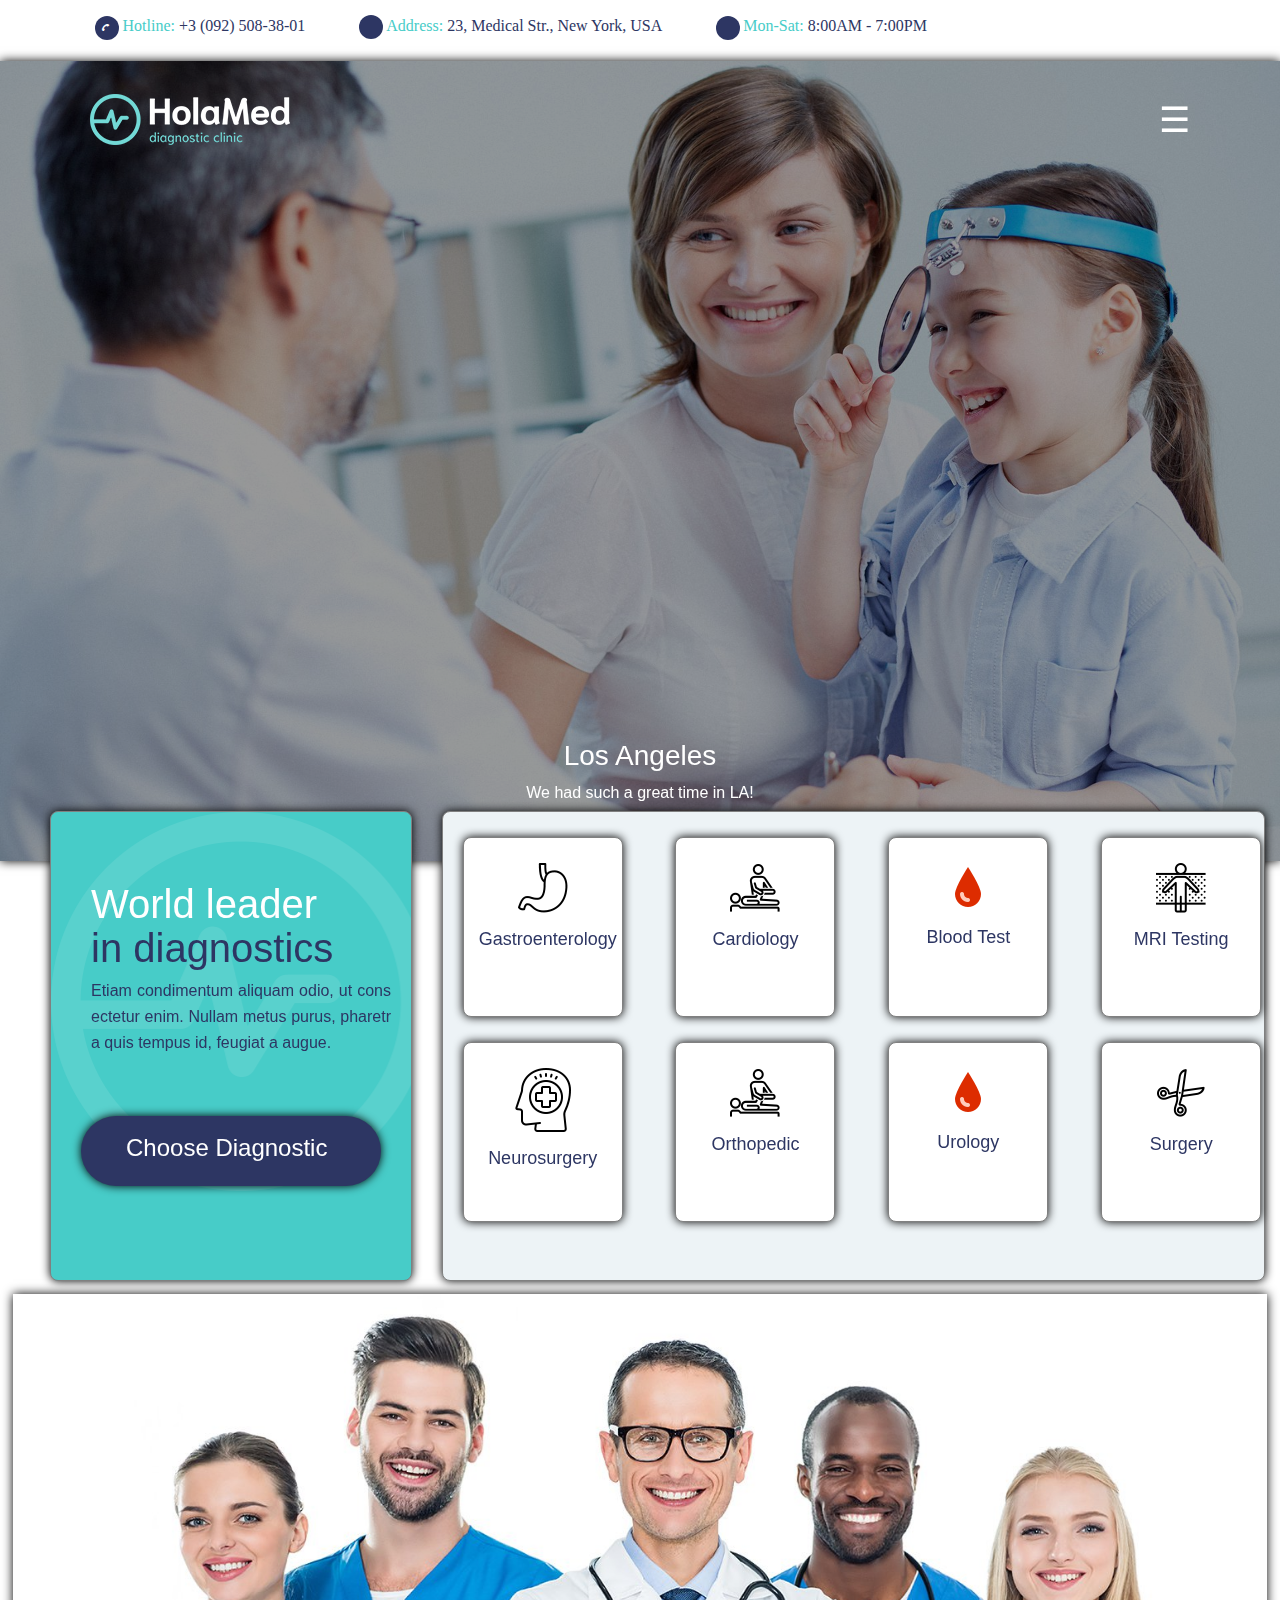
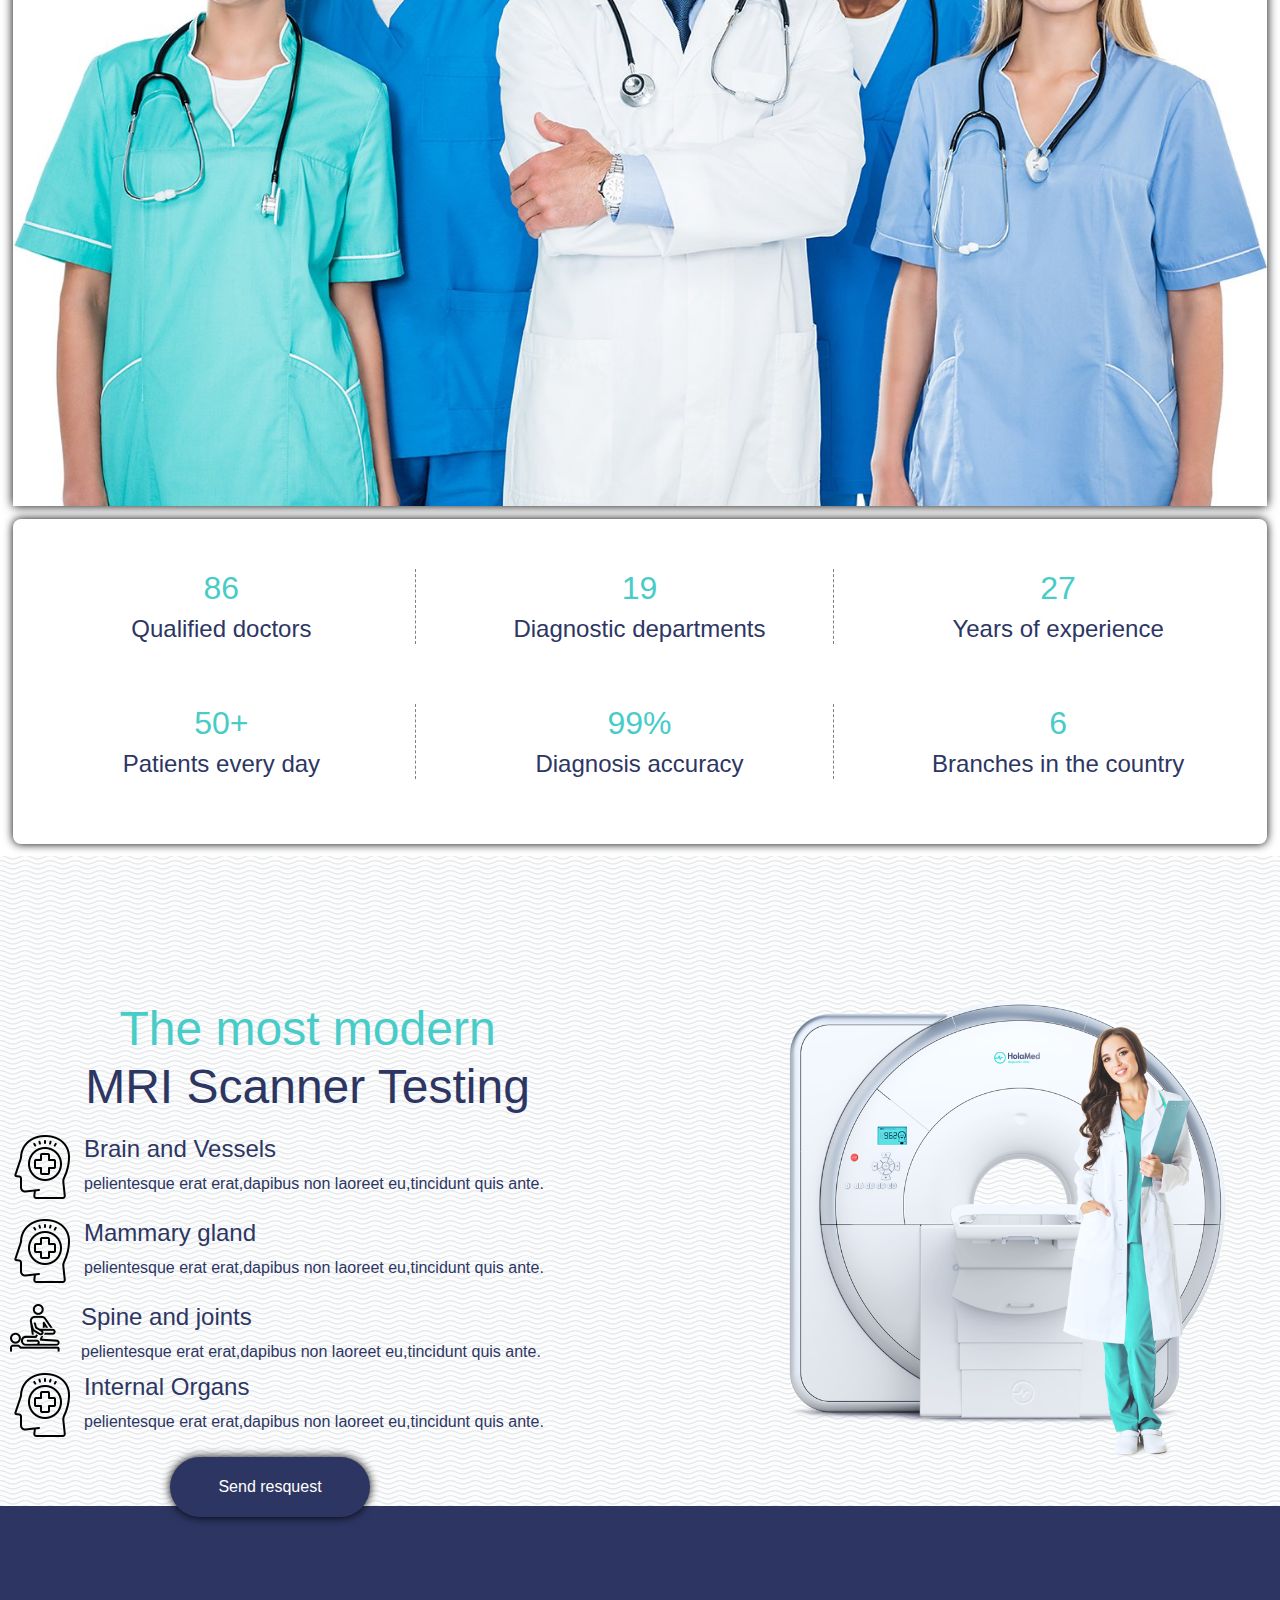
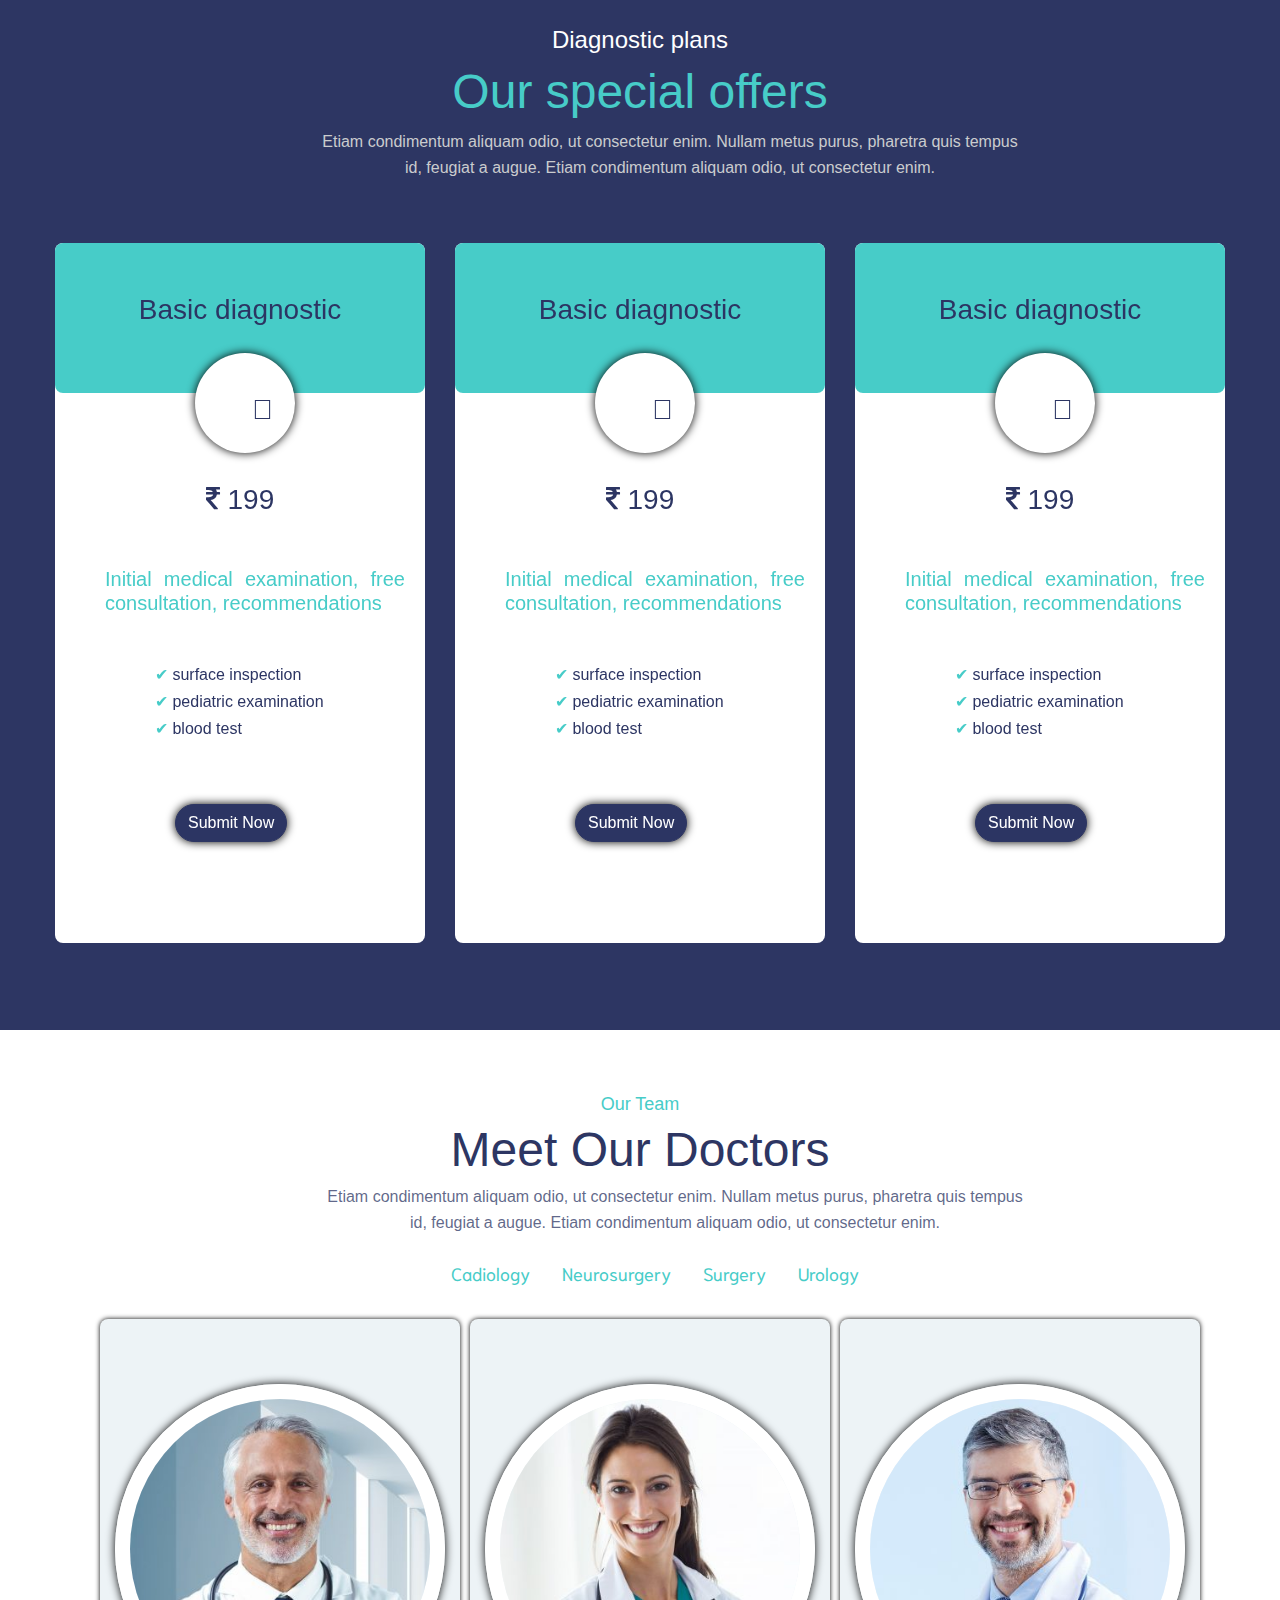
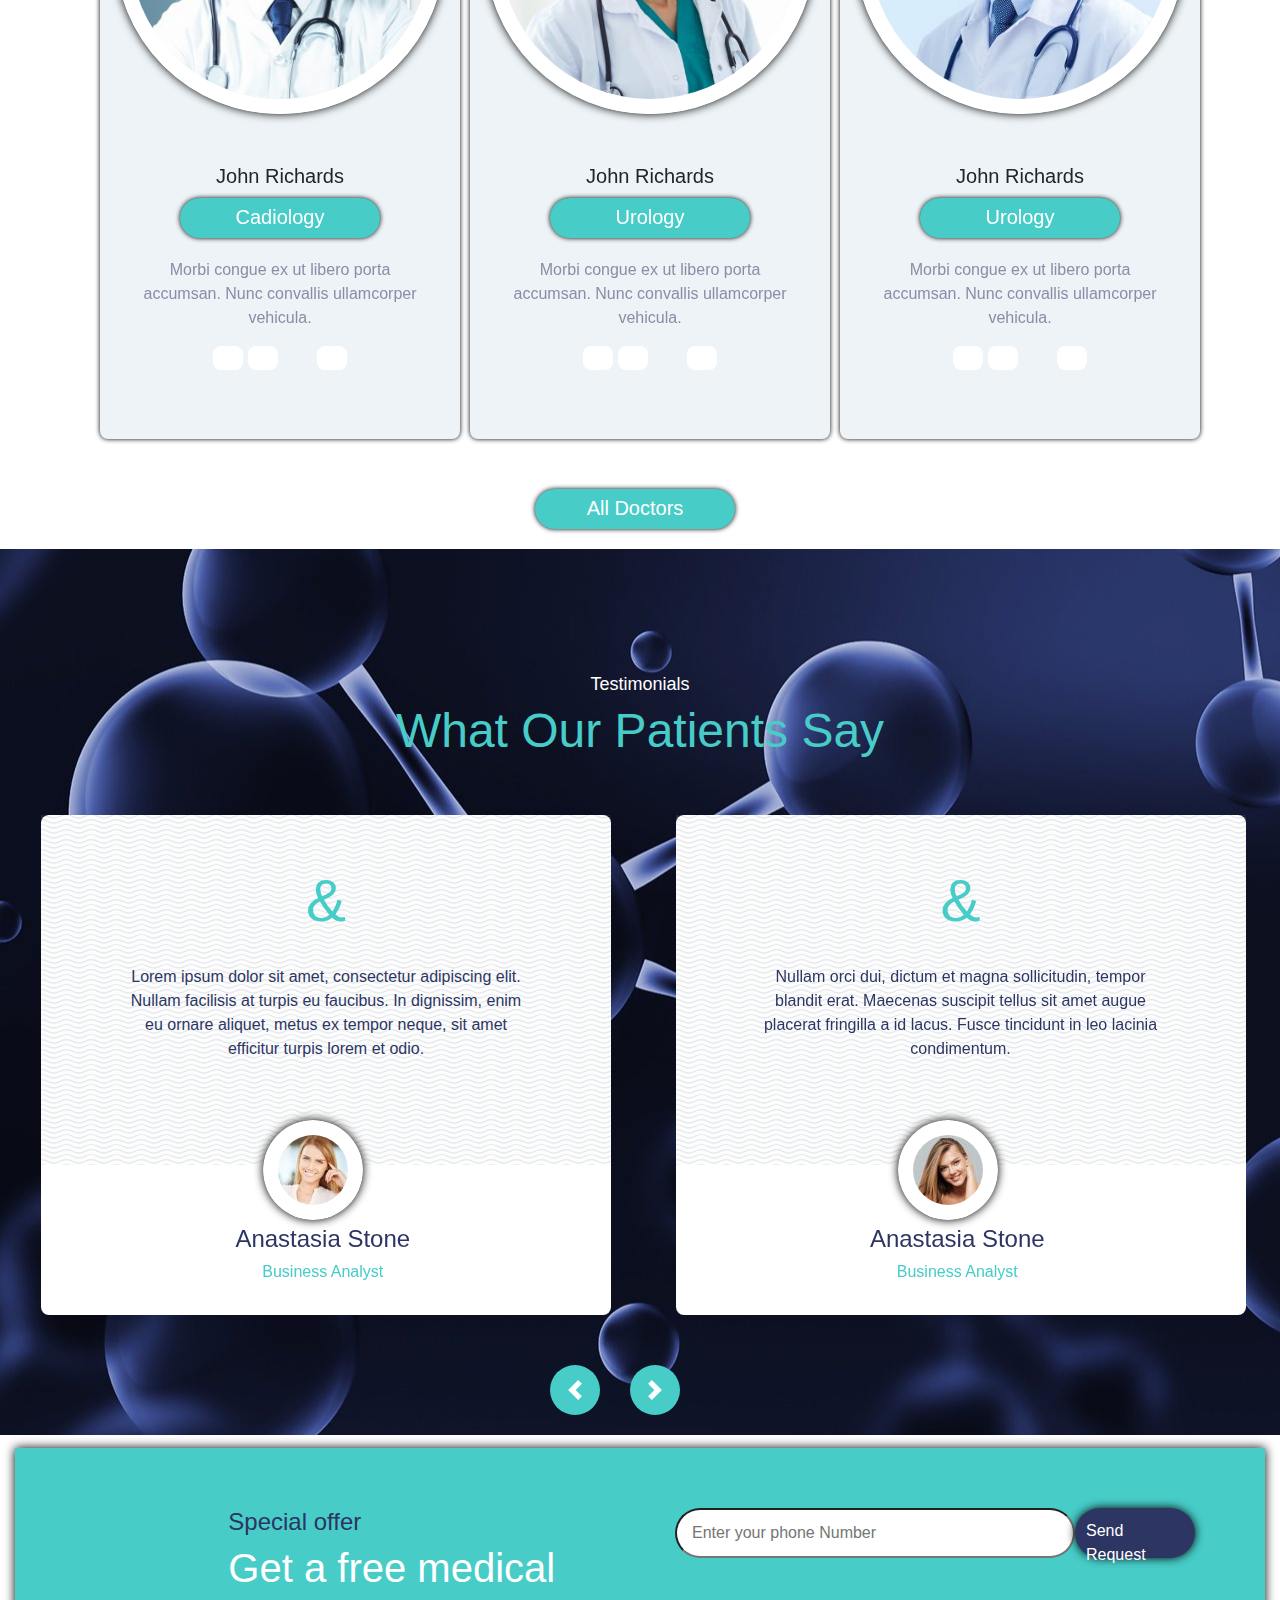
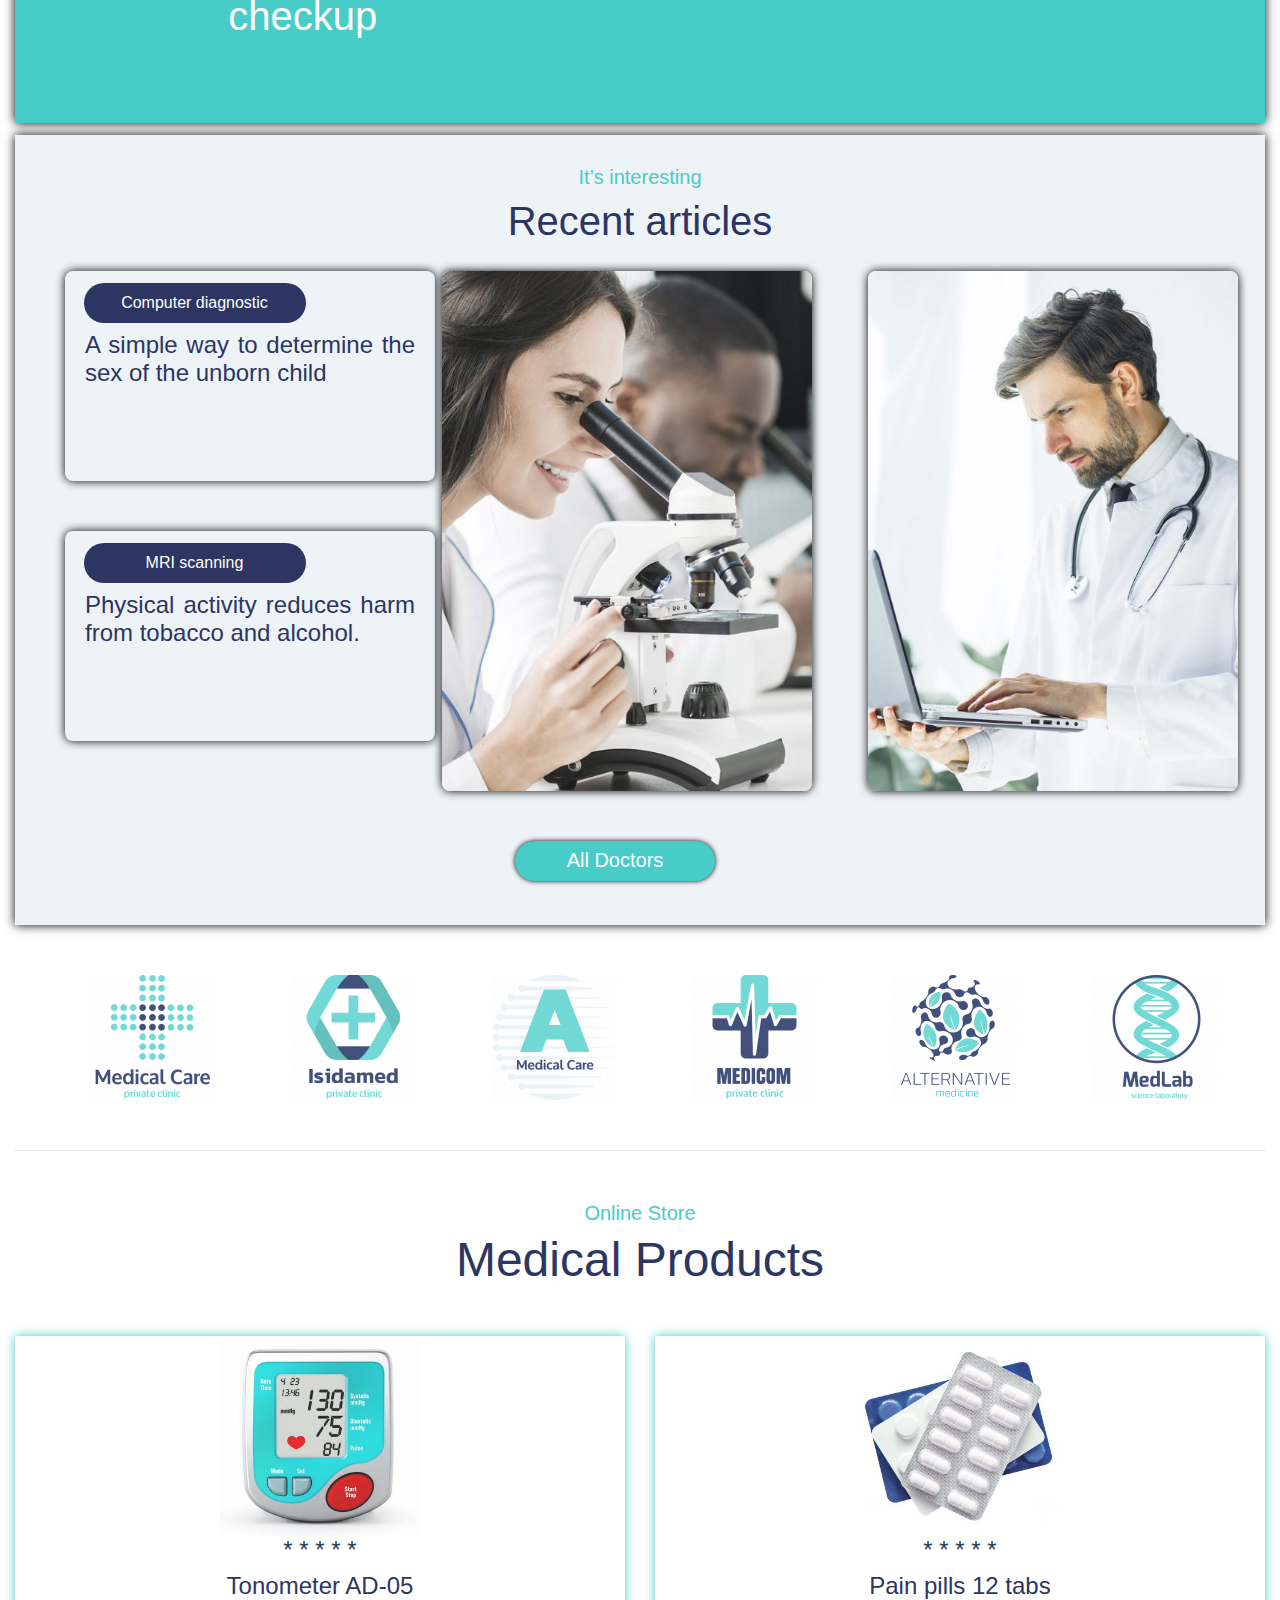
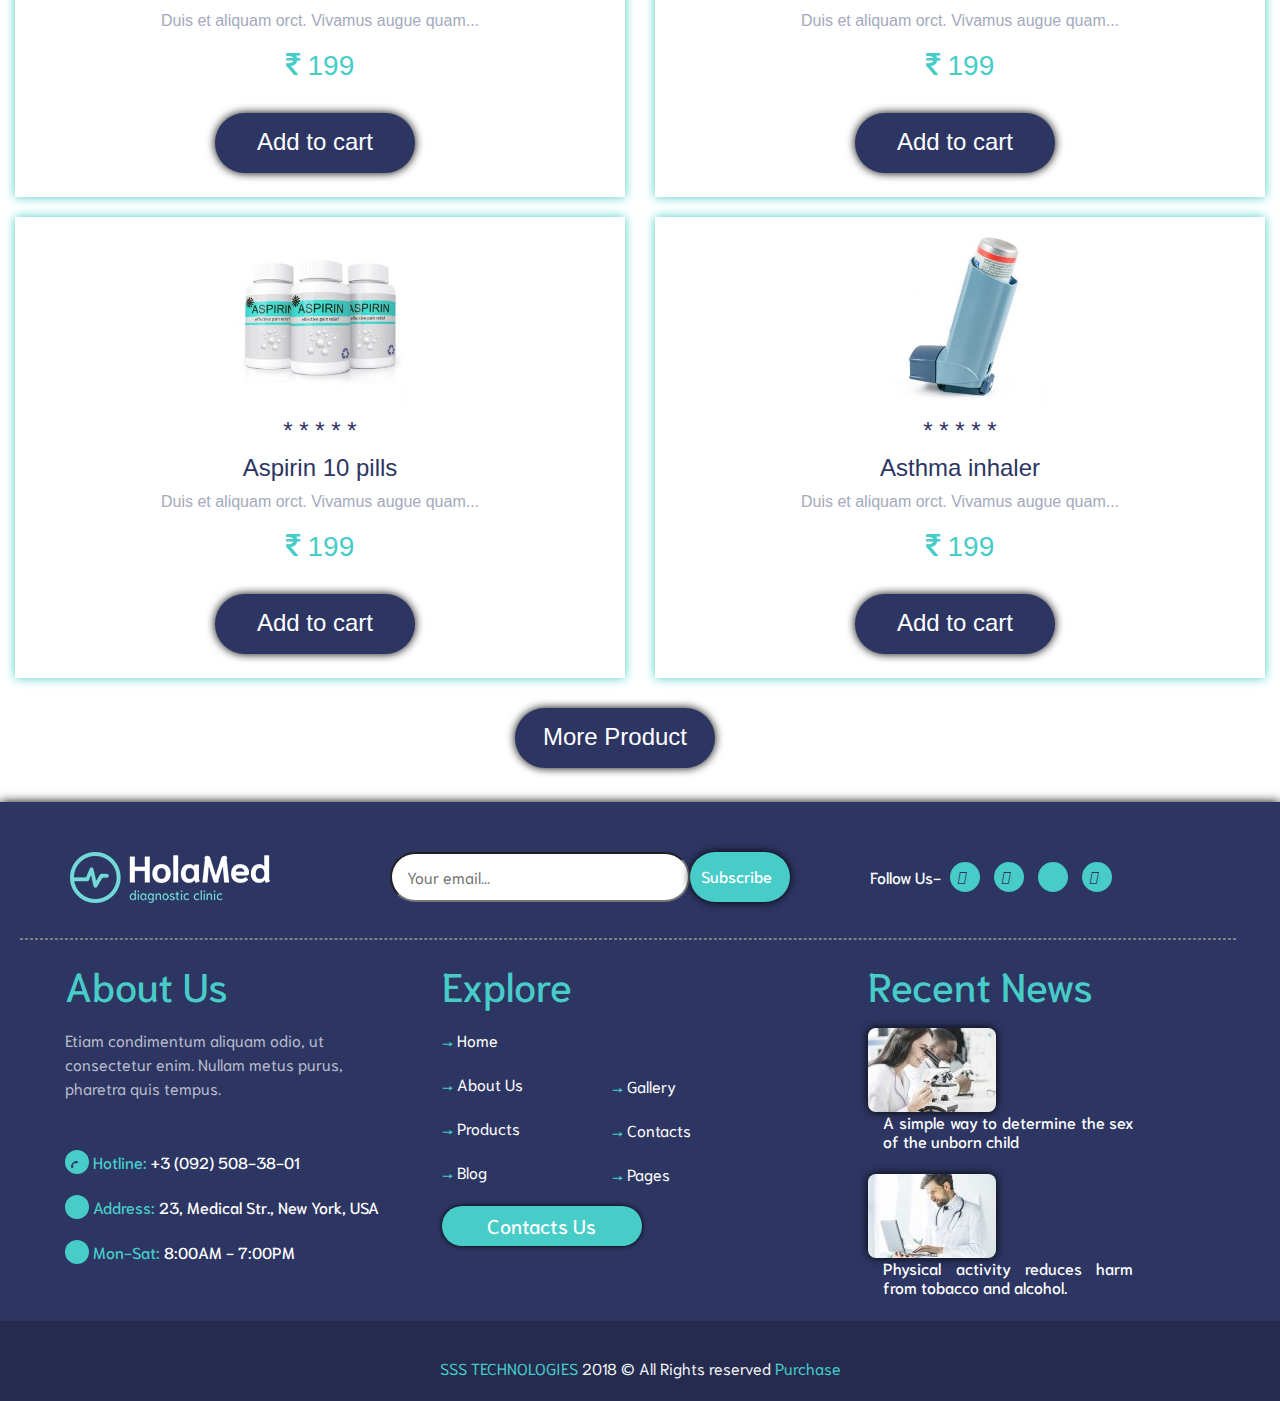
<file: index.html>
<!DOCTYPE html>
<html>
<head>
  <title>Holamed</title>
  <meta charset="utf-8">
  <meta name="viewport" content="width=device-width, initial-scale=1">
  <link rel="stylesheet" href="https://maxcdn.bootstrapcdn.com/bootstrap/4.1.3/css/bootstrap.min.css">
  <link rel="stylesheet" href="https://cdnjs.cloudflare.com/ajax/libs/font-awesome/4.7.0/css/font-awesome.min.css">
  <link href="https://fonts.googleapis.com/css?family=Niramit" rel="stylesheet">
  <link rel="stylesheet" href="https://use.fontawesome.com/releases/v5.5.0/css/all.css" integrity="sha384-B4dIYHKNBt8Bc12p+WXckhzcICo0wtJAoU8YZTY5qE0Id1GSseTk6S+L3BlXeVIU" crossorigin="anonymous">
  <link rel="stylesheet" type="text/css" href="style.css">
   <link rel="stylesheet" type="text/css" href="hover-min.css">
  <script src="https://ajax.googleapis.com/ajax/libs/jquery/3.3.1/jquery.min.js"></script>
  <script src="https://cdnjs.cloudflare.com/ajax/libs/popper.js/1.14.3/umd/popper.min.js"></script>
  <script src="https://maxcdn.bootstrapcdn.com/bootstrap/4.1.3/js/bootstrap.min.js"></script>

</head>
<style type="text/css">
#load{background:#fff url(images/abc.gif);height: 100vh;position: fixed;top: 0;
	background-repeat: no-repeat;background-position: center;z-index: 9999;width: 100%;}
.nav-pills .nav-link.active, .nav-pills .show>.nav-link {
 border-radius: 80px;
 box-shadow: 0px 0px 10px black;
    background-color:#47ccc8;
}
.nav-pills a {
    color:#47ccc8; font-size: 18px;font-family: Niramit, serif;
       
}
.btn-success {

    background-color:#2d3663;
    border-color: #2d3663;
    border-radius: 80px;
}
.btn-success:hover {
    color: #fff;
    background-color: #47ccc8;
     border-color: #47ccc8;
}
.rich p{color: #888ea8;}
.rich h5{color:#white;}
.footer{font-family: Niramit, serif;}

.icon:hover {background: #47ccc8;}
.rich .insta .twitter .fab:hover{color: white;}
.rich .insta .twitter:hover{background:#47ccc8; }
.text1 span:hover {background:white;}
.footer .inst .icon{background: #47ccc8;}
.footer .inst .icon:hover{background:white;}
.send1:hover{background: #47ccc8;}
.sends5:hover{background: #2d3663;}
.send5:hover{background: #2d3663;}
.send5 h5:hover{color: white;}
.tex span:hover {background:white; color:#2d3663; }
.sen1:hover{background:#2d3663; }
.sen:hover{background: #47ccc8;}
.footer .tex1 span:hover {
    color:#2d3663;background:white;
}
.footer .row1 .tex1 h6:hover{
    color:#2d3663;
}
.send6:hover{background:white;color:#2d3663;}
.twitter1:hover {background:white;}

 .innerfooter{background:rgba(0,0,0,.2);height:80px;position:relative;width: 100%;bottom: 0;color:#f2f3f5;text-align: center;
  padding-top:35px;}
          .innerfooter span{color: #47ccc8;cursor: pointer;}
 .team{box-shadow: 0px 0px 10px black;margin: 1%;}
#team9{margin-top: 5%;}
.leader123 .row9{    margin-top: -4%;}
.checkup{box-shadow:0px 0px 10px black;margin-top: 1%;}
.computerd{box-shadow:0px 0px 10px black;margin-top: 1%;}
.middle{box-shadow:0px 0px 10px black;margin: 1%;}


@media only screen and (max-width:640px) {
	#demo{width: 100%;
		height:100%;}
  .header{display: none;}
#logo12{margin-top:-80px;margin-left: -90px;}
#logo12 img{width:70%;height: 100%;}

.openNavb{margin-top:-90px;
	margin-right:-50px; }
.world{
   width: 100%;
    
}
 #worl {
        margin-left:0%;

  
}
.checkup .tex{ margin-left: 6%;}
.che2{width: 90%;}

#che{margin-left: 30px;
    width: 80%;
    font-size: 10px;
height:50px;}
    #che h4{font-size:16px;}
    .leader p{margin:20px -50px;padding:10px 40px; }

    .leader h2{margin-top:-50px; 
    	margin-left:-10px;font-size:10px; }
#gas {
    width: 100%;
    height: auto;
    
}
.team{    margin: 20px 0px;
    width: 100%;}
#gas .row{margin-left:10px;}
.cardi{width: 80%;}

.middle{height: auto;

margin-bottom: 20px;}
.fluid1,.row2{display: none;}
.specialoffer{height: auto;width: 100%;}
.offer1 {
    width: 100%;
    margin-left: 0%;
}
.world .leader p {
   
    width: 110%;
}
.specialoffer #plans {
    padding-top: 50px;
}
.specialoffer h1 {
    font-size: 30px;
}
.specialoffer .row {
    margin: 50px 5px;
}
.stet {
      margin-left: 33%;
}
.footer #about {
    margin-left: 5%;
   
}

.ini {
    text-align: center;
    width: 100%;
    margin-left: 0%;
    margin-top: 0px;
    color: #47ccc8;
}
.Qualified {
  padding-top: 30px;
}
.special1{margin-bottom: 20px;}
.special1 ul {
    margin-left: 50px;
  }
  .special1 button {
        margin-left: 30%;
    }
  
    .our h1 {
    font-size: 30px;
    line-height: 20px;}
    
.our1 {
    width: 100%;
    margin-left: 0%;
    margin-top: 10%;
}
#nav1 {
    margin-left: 10%;
}
.john {
  
    width: 100%;
    margin-bottom: 20px;
}
.john img {
     width: 250px;
   }
   .rich {
    margin-left: 30px;
    margin-top: 50px;
       margin-left: 2%;
}
.say {
   width: 100%;
    height:1200px;
  
}
.our9 {
    padding-top: 40px;
}
.our9 h1 {
    font-size: 25px;
    line-height: 20px;
   }
   #tem {
  width: 100%;
  margin-left: -20px;
  margin-top: -30px;
  margin-bottom: 20px;
}
#paragraph1 {
    position: absolute;
    margin-top: 0px;
    top: 0px;
    left: -15%; 
}
#paragraph {
    margin-top: 80px;
    top: 0px;
    left: 0%;
    width: 90%;
}
  #imagew {
    margin-top: -100%;
    margin-left: -40px;
}
  .stone {
        left: 20%;
}
.checkup {
   height: 450px;
    background-color: #47ccc8;
   
    width: 100%;
    margin-top: 20px;
    margin-bottom: 20px;
}
.checkup .row i {
    padding-left: 100px;
}
.checkup #f{margin-top: 30px;
    text-align: center;}
    .checkup .row h1 {
    
    font-size: 25px;
}
    .tex input {
    height: 50px;
    width: 250px;
    
    margin-top: 10px;
}
.tex span {
    padding: 11px;
    margin-left: -180px;
    margin-top: 80px;
}
.computerd {

    width: 100%;
        height: auto;
}
.computerd .row {
    margin-top: 15%;
}

.computerd #child {
 
      width: 90%;
    height: 50%;
    margin-top: -20%;
    margin-left: 5%;
    margin-bottom: 100px;
    background-color: white;
}
.computerd #childs {
    width: 90%;
    height: 50%;
    margin-top: -20%;
    margin-left: 5%;
    margin-bottom: 100px;
    background-color: white;
}
.che1 {
    height: 25%;
    margin-left: 15px;
    width: 90%;
}
  .way1 h3 {
    font-size: 18px;
    text-align: center;
    }
    #blogs {
    border-radius: 8px;
    
    margin-top: 30px;
    transition: all .10s ease;
    width: 100%;
    height: auto;
}
   
   #l1 img {
    vertical-align: middle;
    border-style: none;
    margin-bottom: 25px;width: 60%;
}
.sen1 {
    margin-left: 50px;
    margin-top: 20px;
}
.medical h2 {
    color: #2d3663;
    font-size: 25px;
    line-height: 30px;
}

.medical .row {
    display: -ms-flexbox;
    display: flex;
    -ms-flex-wrap: wrap;
    flex-wrap: wrap;
    margin-right: -15px;
    margin-left: -15px;
    margin-top: -25px;
}
#l1 {
    margin-left: 30%;
   
}
.medical .send2 {
  width: 200px;
    height: 50px;
          margin-left: 20%;
    padding-top: 10px;
}
.medical #a1 {
 margin-bottom: 20px;
}

.medical .sen {
    width: 200px;
    height: 50px;
          margin-left: 20%;
    padding-top: 10px;
    margin-top: 10px;
   
}
.footer .fa1 {
    
    padding: 25%;
    padding-right: 40%;
}
.footer .fa2 {
  
    padding: 30%;
   
}
.footer .fa3 {
     padding: 30%;    
}
.footer {
    height: auto;
    margin-top: 30px;
    width: 100%;
}
.footer .row1 img {
    
    margin-top: -40px;
}
.footer .row1 .tex1 input {
    height: 50px;
  width: 115%;
    margin-left: -13%; 
    margin-top: 20px;
}
.footer .row .tex1 span {
        margin-left: 20%;
    margin-top: 6%;
}
.footer .insta {
    
    display: none;
}
.footer .gray {
    border: 1px dashed gray;
    margin: 100px 30px;
    width:80%;
}
.footer .us{margin-top: -75px;}
.footer .temp {
     margin-left: 15px;
    margin-top: 15px;
}
.footer .inst {
    margin-left: 15px;
    margin-top: 20px;
}
.footer .inst h6{color: white;
    font-size: 13px;
}
.footer #news{display: none;}
.footer #news1{display: none;}
.footer .innerfooter{display: none;}

 .sends5 {
    margin-left: 20%;
    position: relative;
    top: 0px;
}
.demnext {
  top: 1043px;
    position: absolute;
    left: 15%;
  }.demnext1 {
  
    position: absolute;
    
    background-color: #47ccc8;
    border-radius: 50%;
    width: 50px;
    height: 50px;
    top: 1040px;
    
    left: 70%;
    
}

.span1 {
    margin: 20px 200px 30px 50px;
    font-size: 30px;
    color: #47ccc8;
    cursor: pointer;
}
.text1 input {
    width: 80%;
    border-radius: 80px;
    padding-left: 15px;
    margin-left: 10px;
}

}




</style>

<body onload="webloading()">
<div id="load"></div>
  <section>
<div class="container-fluid header">
  <div class="row">
    <div class="col-md-9 col-sm-12">
      <ul class="menu" >
        <li>
<div class="icon"><span class="fa fa-phone fa1" ></span></div></li>
<li>
          <h6><span>Hotline: </span>+3 (092) 508-38-01</h6>
        </li>
        <li class="space">
        <li>
<div class="icon"><span class="fa fa-map-marker-alt fa2" ></span></div></li>
        <li>
          <h6><span>Address: </span>23, Medical Str., New York, USA</h6>
        </li></li>
        <li class="space">
        <li>
<div  class="icon"><span class="fa fa-clock fa3" ></span></div></li>
        <li>
          <h6 ><span>Mon-Sat: </span>8:00AM - 7:00PM</h6>
        </li>
        </li>
      </ul>
    </div>
    <div class="col-md-3 col-sm-12">
      <ul class="right1">
        <li><span class="far fa-user "></span></li>
        <li><span class="fas fa-search "></span></li>
        <li><span class="fas fa-shopping-basket"></span></li>
      
        
      </ul>
    </div>
  </div>
</div>
</section>
<section>
<div id="demo" class="carousel slide" data-ride="carousel" >
    <div class="carousel-inner">
    <div class="carousel-item active">
      <img src="images/SLIDE_01.jpg">
      <div class="carousel-caption">
        <h3>Los Angeles</h3>
        <p>We had such a great time in LA!</p>
      </div>   
    </div>
    <div class="carousel-item">
      <img src="images/SLIDE_02.jpg" >
      <div class="carousel-caption">
        <h3>Chicago</h3>
        <p>Thank you, Chicago!</p>
      </div>   
    </div>
    <div class="carousel-item">
     <img src="images/SLIDE_03.jpg">
      <div class="carousel-caption">
        <h3>New York</h3>
        <p>We love the Big Apple!</p>
      </div>   
    </div>
    <div class="carousel-item">
     <img src="images/SLIDE_04.jpg">
      <div class="carousel-caption">
        <h3>New York</h3>
        <p>We love the Big Apple!</p>
      </div>   
    </div>
  </div>
  </div>
  </section>
 <section>
<div calss="container">
<div id="logo12"><img src="images/logo1.png"></div>

<div id="mySidenav" class="sidenav" >
  <div class="mySidenavheader">
<img src="images/logo.png">
  <a href="javascript:void(0)" class="closebtn" onclick="closeNav()">&times;</a> 
<ul class="sidenav1">
  <li class="dropdown-btn home" style="padding: 12px 35px;">Home<i class="fa fa-caret-down"></i></li>
   <div class="dropdown-container">
    <li>Diagnostic</li>
    </div>
 <li class="dropdown-btn">About Us<i class="fa fa-caret-down"></i></li>
  <div class="dropdown-container">
  <li>About Company</li>
<li>Testimonial</li>
<li>Team</li>
<li>FAQ</li>
<li>404 Page</li>
    </div>
  <li class="dropdown-btn">Product <i class="fa fa-caret-down"></i></li>
  <div class="dropdown-container">
 <li>Shop</li>
<li>cart</li>
<li>Check Out</li>
<li>My Account</li>
    </div>
   <li class="dropdown-btn">Blog  <i class="fa fa-caret-down"></i></li>
<div class="dropdown-container">
    <li class="dropdown-btn">Blog With Sidebar<i class="fa fa-caret-down"></i></li>
    <div class="dropdown-container">
    <li>Classic Right Sidebar</li>
    <li>3-Columns Classic Right Sidebar</li>
  </div>
    <li class="dropdown-btn">Blog Without Sidebar<i class="fa fa-caret-down"></i></li>
    <div class="dropdown-container">
    <li>Classic Blog</li>  <li>Masonry 2-Columns</li>
    <li>Masonry 3-Columns</li>
  </div>
  </div>
  <li class="dropdown-btn">Gallery 
    <i class="fa fa-caret-down"></i>
  </li>
  <div class="dropdown-container">
    <li>Gallery 2-Columns</li>
    <li>Gallery 3-Columns</li>
    <li>Gallery 4-Columns</li>
  </div>
  <li class="dropdown-btn">Contacts
  </li>
  <li class="dropdown-btn">Pages 
    <i class="fa fa-caret-down"></i>
  </li>
  <div class="dropdown-container">
    <li class="dropdown-btn">Typography<i class="fa fa-caret-down"></i></li>
    <div class="dropdown-container">
    <li>Header</li>
    <li>Text</li>
    <li>Text Columns</li>
    <li>Table</li>
    <li>separators</li>
  </div>
    <li class="dropdown-btn">Form Elements<i class="fa fa-caret-down"></i></li>
    <div class="dropdown-container">
    <li>Botton</li>
    <li>Forms</li>
    
  </div>
    <li class="dropdown-btn">Shortcodes<i class="fa fa-caret-down"></i></li>
    <div class="dropdown-container">
    <li>Accordions</li>
    <li>Alerts</li>
    <li>Tabs</li>
    <li>Shortcodes</li>
  </div>
    <li class="dropdown-btn">Lists<i class="fa fa-caret-down"></i></li>
    <div class="dropdown-container">
    <li>Icons</li>
    <li>List And Social Icons</li>
   
  </div>
  </div>
</ul>

<div style="border: 1px dashed white;margin:10px"></div> 

     <div class="shop1">
        
        <span class="fas fa-shopping-basket span1">
          
        </span><span class="far fa-user span2"></span></div> 
        
     

 <div class="text1"><input type="text" name="search" placeholder="search"><span class="fas fa-search " ></span>
</div>
</div>

</div>
<span class="openNavb" onclick="openNav()">&#9776;</span>
</div>
</section>






  <section class="leader123">
    <div class="container-fluid">
<div class="row row9">
  <div class="col-md-4 col-sm-12" >
    <div class="world" id="worl" >
   <div class="leader">
      <h2>World leader <br>
<span >in diagnostics</span>
</h2>
<p>Etiam condimentum aliquam odio, ut consectetur enim. Nullam metus purus, pharetra quis tempus id, feugiat a augue.</p>
</div>
<div class="che" id="che"><h4> Choose Diagnostic</h4>
  </div>
    </div></div>
    <div class="col-md-8 col-sm-12" >
     <div class="gast" id="gas" >
       <div class="row" >
          <div class="col-md-3 col-sm-6 ">
            <div class="cardi" ><img src="images/stomach.png"><h6> Gastroenterology</h6>
            </div>
          </div>
          <div class="col-md-3 col-sm-6" > <div class="cardi"><img src="images/therapy.png"><h6>  Cardiology</h6></div></div>
          <div class="col-md-3 col-sm-6" ><div class="cardi" ><img src="images/blood.png"><h6>Blood Test</h6></div></div>
         <div class="col-md-3 col-sm-6"><div  class="cardi" "><img src="images/mri1.png"><h6>MRI Testing</h6></div></div>
        </div>
         <div class="row" >
          <div class="col-md-3 col-sm-6 ">
            <div class="cardi"><img src="images/mental-health.png"><h6> Neurosurgery</h6></div>
          </div>
          <div class="col-md-3 col-sm-6" > <div class="cardi" ><img src="images/therapy.png"><h6>Orthopedic</h6></div></div>
          <div class="col-md-3 col-sm-6" ><div class="cardi" ><img src="images/blood.png"><h6>Urology</h6></div></div>
         <div class="col-md-3 col-sm-6"><div  class="cardi" "><img src="images/scissors.png"><h6>Surgery</h6></div></div>
        </div>
     </div>
    </div></div></div></section>

 
      <section> <div class="team"><img   class="img-fluid" src="images/team-group.jpg" width="100%" ></div></section>
<section>

      <div class="middle">
        <div class="container-fluid">
        <div class="row Qualified">
          <div class="col-md-4 col-sm-4" ><div id="do1" ><h2>86</h2><h4>Qualified doctors</h4></div></div>
           <div class="col-md-4 col-sm-4" ><div  id="do1"><h2>19</h2><h4>Diagnostic departments</h4></div></div>
            <div class="col-md-4 col-sm-4"><div><h2>27</h2><h4>Years of experience</h4></div></div>

          </div><div class="row Qualified">
          <div class="col-md-4 col-sm-4"><div  id="do1"><h2 >50+</h2><h4>Patients every day</h4></div></div>
           <div class="col-md-4 col-sm-4"><div  id="do1"><h2>99%</h2><h4>Diagnosis accuracy</h4></div></div>
            <div class="col-md-4 col-sm-4"><div><h2>6</h2><h4>Branches in the country</h4></div></div>
          </div></div>
      </div></section>



        <section>
  <div class=" fluid1"></div>
  <div class="container-fluid">
    <div class="row row2" >
      <div class="col-md-6 col-sm-12" style="width:620px;color:#2d3663; ">
      <h4 style="text-align: center;font-size:48px; "><span style="color: #47ccc8;" 
        >The most modern</span><br>MRI Scanner Testing</h4>
          <div id="Brain"><span ><img src="images/mental-health.png"></span><span  id="brainspan">
            <h4>Brain and Vessels</h4> <p>pelientesque erat erat,dapibus non laoreet eu,tincidunt quis ante.</p></span>
          </div>
           <div id="Brain"><span><img src="images/mental-health.png"></span><span id="brainspan" >
            <h4>Mammary gland</h4> <p>pelientesque erat erat,dapibus non laoreet eu,tincidunt quis ante.</p></span>
          </div>
           
           <div id="Brain"><span><img src="images/therapy.png"></span><span id="brainspan1">
            <h4>Spine and joints</h4> <p>pelientesque erat erat,dapibus non laoreet eu,tincidunt quis ante.</p></span>
          </div > 

          <div><span><img src="images/mental-health.png"></span><span id="brainspan"><h4>Internal Organs</h4> <p>pelientesque erat erat,dapibus non laoreet eu,tincidunt quis ante.</p></span>
          </div>
          <div class="send1"><h6>Send resquest</h6></div>
      </div>
      <div class="col-md-6  col-sm-12"><div style="margin-left:150px"><img class="img-fluid"  src="images/mri.png" width="450px"></div><div style="margin-top: -415px;right:45px;position: absolute; ">
        <img  src="images/mri-doctor.png" height="450px">
      </div></div>
    </div></div></section>
   
  <section>
<div class="specialoffer ">
  <div id="plans"><h4>Diagnostic plans</h4><h1>Our special offers</h1> <div class="offer1" ><p>Etiam condimentum aliquam odio, ut consectetur enim. Nullam metus purus, pharetra quis tempus id, feugiat a augue. Etiam condimentum aliquam odio, ut consectetur enim.</p></div></div>
<div class="container-fluid">
  <div class="row">
<div class="col-md-4 col-sm-6 hvr-shrink">
  <div class="special1">
    <div id="basic"><h3>Basic diagnostic</h3></div>
    <div class="stet">
      <h3 class="fas fa-stethoscope"></h3></div>
    <h3 id="rupee"><i class="fa fa-rupee">
        </i> 199</h3><div class="ini">  <h5>Initial medical examination, free consultation, recommendations</h5></div>
        <ul><li><h6><span> &#x2714;</span> surface inspection</h6></li>
        <li><h6><span> &#x2714;</span> pediatric examination</h6></li>
    <li><h6><span> &#x2714;</span> blood test</h6></li></ul>
      <button type="button" class="btn btn-success">Submit Now</button>
  </div>
</div>
<div class="col-md-4 col-sm-6 hvr-shrink">  <div class="special1">
    <div id="basic"><h3>Basic diagnostic</h3></div>
    <div class="stet">
      <h3 class="fas fa-stethoscope"></h3></div>
    <h3 id="rupee"><i class="fa fa-rupee">
        </i> 199</h3><div class="ini">  <h5>Initial medical examination, free consultation, recommendations</h5></div>
        <ul><li><h6><span> &#x2714;</span> surface inspection</h6></li>
        <li><h6><span> &#x2714;</span> pediatric examination</h6></li>
    <li><h6><span> &#x2714;</span> blood test</h6></li></ul>
      <button type="button" class="btn btn-success">Submit Now</button>
  </div></div>
<div class="col-md-4 col-sm-6 hvr-shrink">  <div class="special1">
    <div id="basic"><h3>Basic diagnostic</h3></div>
    <div class="stet">
      <h3 class="fas fa-stethoscope"></h3></div>
    <h3 id="rupee"><i class="fa fa-rupee">
        </i> 199</h3><div class="ini">  <h5>Initial medical examination, free consultation, recommendations</h5></div>
        <ul><li><h6><span> &#x2714;</span> surface inspection</h6></li>
        <li><h6><span> &#x2714;</span> pediatric examination</h6></li>
    <li><h6><span> &#x2714;</span> blood test</h6></li></ul>
      <button type="button" class="btn btn-success">Submit Now</button>
  </div></div>  
</div>
</div>
<br>
</div></section>

<section>
<div class="container our" id="team9">
  <h6 >Our Team</h6>
  <h1 >Meet Our Doctors</h1>
  <div class="our1"><p >Etiam condimentum aliquam odio, ut consectetur enim. Nullam metus purus, pharetra quis tempus id, feugiat a augue. Etiam condimentum aliquam odio, ut consectetur enim.</p></div>
  
  
  <!-- Nav pills -->
  <ul class="nav nav-pills " role="tablist" id="nav1">
    <li class="nav-item">
      <a class="nav-link " data-toggle="pill" href="#home">Cadiology</a>
    </li>
    <li class="nav-item">
      <a class="nav-link" data-toggle="pill" href="#menu1">Neurosurgery</a>
    </li>
    <li class="nav-item">
      <a class="nav-link" data-toggle="pill" href="#menu2">Surgery</a>
    </li>
    <li class="nav-item">
      <a class="nav-link" data-toggle="pill" href="#menu3">Urology</a>
    </li>
  </ul>

  <!-- Tab panes -->
  <div class="tab-content">
    <div id="home" class="container tab-pane active"><br>
      <div class="row" >
        <div class="col-md-4 hvr-shrink">
          <div class="john"><img src="images/01.jpg" class="hvr-bounce-out" >
         
          <div class="rich">
             <h5>John Richards</h5>
             <div class="send5"><h5>Cadiology</h5></div>
        <p>Morbi congue ex ut libero porta accumsan. Nunc convallis ullamcorper vehicula.</p>
       <ul class="insta">
        <li> <div class="twitter"><i class="fab fa-twitter"></i></div>
        </li>
        <li> <div class="twitter">
          <i class="fab fa-facebook-square"></i></div></li>
          <li> <div class="twitter">
             <i class="fab fa-google-plus-g"></i>
           </div></li>
        <li> <div class="twitter">
          <i class="fab fa-instagram"></i></div></li>
     </ul>
      </div>
        </div></div>
        <div class="col-md-4 hvr-shrink">
          <div class="john"><img src="images/02.jpg" class="hvr-bounce-out" >
        <div class="rich">
             <h5>John Richards</h5>
             <div class="send5"><h5>Urology</h5></div>
        <p>Morbi congue ex ut libero porta accumsan. Nunc convallis ullamcorper vehicula.</p>
       <ul class="insta"><li> <div class="twitter"><i class="fab fa-twitter"></i></div></li>
        <li> <div class="twitter">
          <i class="fab fa-facebook-square"></i></div></li>
          <li> <div class="twitter">
             <i class="fab fa-google-plus-g"></i>
           </div></li>
        <li> <div class="twitter">
          <i class="fab fa-instagram"></i></div></li>
     </ul>
      </div>
        </div></div>
        <div class="col-md-4 hvr-shrink"><div class="john"><img src="images/03.jpg" class="hvr-bounce-out">
<div class="rich">
             <h5>John Richards</h5>
             <div class="send5"><h5>Urology</h5></div>
        <p>Morbi congue ex ut libero porta accumsan. Nunc convallis ullamcorper vehicula.</p>
       <ul class="insta"><li> <div class="twitter"><i class="fab fa-twitter"></i></div>
       </li>
        <li> <div class="twitter">
          <i class="fab fa-facebook-square"></i></div></li>
          <li> <div class="twitter">
             <i class="fab fa-google-plus-g"></i>
           </div></li>
        <li> <div class="twitter"><i class="fab fa-instagram"></i></div></li>
     </ul>
      </div>
        </div></div>
      </div>


    </div>
    <div id="menu1" class="container tab-pane fade"><br>
     <div class="row" >
        <div class="col-md-4 hvr-shrink">
          <div class="john"><img src="images/04.jpg" class="hvr-bounce-out">
         
          <div class="rich">
             <h5>John Richards</h5>
             <div class="send5"><h5>Neurosurgery</h5></div>
        <p>Morbi congue ex ut libero porta accumsan. Nunc convallis ullamcorper vehicula.</p>
       <ul class="insta"><li> <div class="twitter"><i class="fab fa-twitter"></i>
       </div></li>
        <li> <div sclass="twitter">
          <i class="fab fa-facebook-square"></i></div></li>
          <li> <div class="twitter">
             <i class="fab fa-google-plus-g"></i>
           </div></li>
        <li> <div class="twitter"><i class="fab fa-instagram"></i></div></li>
     </ul>
      </div>
        </div></div>
        <div class="col-md-4 hvr-shrink">
          <div class="john">
        <img src="images/05.jpg" class="hvr-bounce-out">
        <div class="rich">
             <h5>John Richards</h5>
             <div class="send5"><h5>Neurosurgery</h5></div>
        <p>Morbi congue ex ut libero porta accumsan. Nunc convallis ullamcorper vehicula.</p>
       <ul class="insta"><li> <div class="twitter"><i class="fab fa-twitter"></i></div></li>
        <li> <div class="twitter">
          <i class="fab fa-facebook-square"></i></div></li>
          <li> <div class="twitter">
             <i class="fab fa-google-plus-g"></i>
           </div></li>
        <li> <div class="twitter"><i class="fab fa-instagram"></i></div></li>
     </ul>
      </div>
        </div></div>
        <div class="col-md-4 hvr-shrink"><div class="john"><img src="images/06.jpg" class="hvr-bounce-out">
<div class="rich">
             <h5>John Richards</h5>
             <div class="send5"><h5>urology</h5></div>
        <p>Morbi congue ex ut libero porta accumsan. Nunc convallis ullamcorper vehicula.</p>
       <ul class="insta"><li> <div class="twitter"><i class="fab fa-twitter"></i></div></li>
        <li> <div class="twitter">
          <i class="fab fa-facebook-square"></i></div></li>
          <li> <div class="twitter">
             <i class="fab fa-google-plus-g"></i>
           </div></li>
        <li> <div class="twitter"><i class="fab fa-instagram"></i></div></li>
     </ul>
      </div>
        </div></div>
      </div>
    </div>

    <div id="menu2" class="container tab-pane fade"><br>
     <div class="row" >
        <div class="col-md-4 hvr-shrink">
          <div class="john"><img src="images/07.jpg"class="hvr-bounce-out">
         
          <div class="rich">
             <h5>John Richards</h5>
             <div class="send5"><h5>Surgery</h5></div>
        <p>Morbi congue ex ut libero porta accumsan. Nunc convallis ullamcorper vehicula.</p>
       <ul class="insta"><li> <div class="twitter"><i class="fab fa-twitter"></i></div></li>
        <li> <div class="twitter">
          <i class="fab fa-facebook-square"></i></div></li>
          <li> <div class="twitter">
             <i class="fab fa-google-plus-g"></i>
           </div></li>
        <li> <div class="twitter"><i class="fab fa-instagram"></i></div></li>
     </ul>
      </div>
        </div></div>
        <div class="col-md-4 hvr-shrink">
          <div class="john">
        <img src="images/08.jpg"class="hvr-bounce-out">
        <div class="rich">
             <h5>John Richards</h5>
             <div class="send5"><h5>urology</h5></div>
        <p>Morbi congue ex ut libero porta accumsan. Nunc convallis ullamcorper vehicula.</p>
       <ul class="insta"><li> <div class="twitter"><i class="fab fa-twitter"></i></div></li>
        <li> <div class="twitter">
          <i class="fab fa-facebook-square"></i></div></li>
          <li> <div class="twitter">
             <i class="fab fa-google-plus-g"></i>
           </div></li>
        <li> <div class="twitter"><i class="fab fa-instagram"></i></div></li>
     </ul>
      </div>
        </div></div>
        <div class="col-md-4 hvr-shrink"><div class="john"><img src="images/03.jpg" class="hvr-bounce-out">
<div class="rich">
             <h5>John Richards</h5>
             <div class="send5"><h5>Urology</h5></div>
        <p>Morbi congue ex ut libero porta accumsan. Nunc convallis ullamcorper vehicula.</p>
       <ul class="insta"><li> <div class="twitter"><i class="fab fa-twitter"></i></div></li>
        <li> <div class="twitter">
          <i class="fab fa-facebook-square"></i></div></li>
          <li> <div class="twitter">
             <i class="fab fa-google-plus-g"></i>
           </div></li>
        <li> <div class="twitter">
          <i class="fab fa-instagram"></i></div></li>
     </ul>
      </div>
        </div></div>
      </div>
    </div>
    <div id="menu3" class="container tab-pane fade"><br>
     <div class="row" >
        <div class="col-md-4 hvr-shrink">
          <div class="john"><img src="images/04.jpg"class="hvr-bounce-out">
         
          <div class="rich">
             <h5>John Richards</h5>
             <div class="send5"><h5>Urology</h5></div>
        <p>Morbi congue ex ut libero porta accumsan. Nunc convallis ullamcorper vehicula.</p>
       <ul class="insta"><li> <div sclass="twitter"><i class="fab fa-twitter"></i></div></li>
        <li> <div class="twitter">
          <i class="fab fa-facebook-square"></i></div></li>
          <li> <div class="twitter">
             <i class="fab fa-google-plus-g"></i>
           </div></li>
        <li> <div class="twitter"><i class="fab fa-instagram"></i></div></li>
     </ul>
      </div>
        </div></div>
        <div class="col-md-4 hvr-shrink">
          <div class="john"><img src="images/05.jpg" class="hvr-bounce-out">
        <div class="rich">
             <h5>John Richards</h5>
             <div class="send5"><h5>Urology</h5></div>
        <p>Morbi congue ex ut libero porta accumsan. Nunc convallis ullamcorper vehicula.</p>
       <ul class="insta"><li> <div class="twitter"><i class="fab fa-twitter"></i></div></li>
        <li> <div class="twitter">
          <i class="fab fa-facebook-square"></i></div></li>
          <li> <div class="twitter">
             <i class="fab fa-google-plus-g"></i>
           </div></li>
        <li> <div class="twitter"><i class="fab fa-instagram"></i></div></li>
     </ul>
      </div>
        </div></div>
        <div class="col-md-4 hvr-shrink"><div class="john"><img src="images/06.jpg"class="hvr-bounce-out">
<div class="rich">
             <h5>John Richards</h5>
             <div class="send5"><h5>Urology</h5></div>
        <p>Morbi congue ex ut libero porta accumsan. Nunc convallis ullamcorper vehicula.</p>
       <ul class="insta"><li> <div class="twitter"><i class="fab fa-twitter"></i></div></li>
        <li> <div class="twitter">
          <i class="fab fa-facebook-square"></i></div></li>
          <li> <div class="twitter">
             <i class="fab fa-google-plus-g"></i>
           </div></li>
        <li> <div class="twitter"><i class="fab fa-instagram"></i></div></li>
     </ul>
      </div>
        </div></div>
      </div>
    </div>
  </div>
<div class="sends5"><h5>All Doctors</h5></div>
</div></section>

<section>
  
<div class="say">

<div class="our9">
  <h6 >Testimonials</h6>
  <h1 >What Our Patients Say</h1></div>

 <div id="dem" class="carousel slide" data-ride="carousel">
<div class="carousel-inner">
    <div class="carousel-item active">
     
      <div class="row" id="elit">
    <div class="col-md-6">
      <div id="tem"><div id="orchi"  ></div>
      <h1 id="paragraph1">&amp;</h1>
      <p id="paragraph">Lorem ipsum dolor sit amet, consectetur adipiscing elit. Nullam facilisis at turpis eu faucibus. In dignissim, enim eu ornare aliquet, metus ex tempor neque, sit amet efficitur turpis lorem et odio.</p></div>
      <div class="w6"><img src="images/w6.jpg"id="imagew" class="hvr-bounce-out">
      </div>
     <div class="stone"><h4>Anastasia Stone</h4>
        <h6 >Business Analyst</h6></div>
  </div>
  <div class="col-md-6">
  <div id="tem"><div id="orchi" ></div><h1 id="paragraph1">&amp;</h1><p id="paragraph">Nullam orci dui, dictum et magna sollicitudin, tempor blandit erat. Maecenas suscipit tellus sit amet augue placerat fringilla a id lacus. Fusce tincidunt in leo lacinia condimentum.</p>
</div><div class="w6" ><img src="images/w3.jpg" id="imagew"class="hvr-bounce-out">
</div>
 <div class="stone"><h4>Anastasia Stone</h4>
        <h6 >Business Analyst</h6></div>
  </div>
</div>
    </div>
    <div class="carousel-item">
        <div class="row" id="elit">
    <div class="col-md-6">
      <div id="tem"><div id="orchi"  ></div><h1 id="paragraph1">&amp;</h1><p id="paragraph">Duis et tellus imperdiet, lacinia risus id, tincidunt ipsum. Integer euismod elit vel nibh commodo, at consequat nisl rhoncus. Aliquam tempor lorem odio, non aliquam nunc egestas in.</p></div ><div class="w6"><img src="images/w1.jpg"id="imagew"class="hvr-bounce-out">
      </div>
       <div class="stone"><h4>Anastasia Stone</h4>
        <h6 >Business Analyst</h6></div>
  </div>
  <div class="col-md-6"><div id="tem"><div id="orchi"  ></div><h1 id="paragraph1">&amp;</h1><p id="paragraph">Nullam orci dui, dictum et magna sollicitudin, tempor blandit erat. Maecenas suscipit tellus sit amet augue placerat fringilla a id lacus. Fusce tincidunt in leo lacinia condimentum.</p></div>
<div class="w6"><img src="images/w8.jpg"id="imagew"class="hvr-bounce-out"></div>
 <div class="stone"><h4>Anastasia Stone</h4>
        <h6 >Business Analyst</h6></div>
  </div>
</div>
    </div>
    <div class="carousel-item">
         <div class="row" id="elit">
    <div class="col-md-6">
     <div id="tem"><div id="orchi"  ></div><h1 id="paragraph1">&amp;</h1><p id="paragraph">Lorem ipsum dolor sit amet, consectetur adipiscing elit. Nullam facilisis at turpis eu faucibus. In dignissim, enim eu ornare aliquet, metus ex tempor neque, sit amet efficitur turpis lorem et odio.</p></div>
     <div class="w6"><img src="images/w9.jpg" id="imagew" class="hvr-bounce-out"> </div>
      <div class="stone"><h4>Anastasia Stone</h4>
        <h6 >Business Analyst</h6></div>
  </div>
  <div class="col-md-6"><div id="tem"><div id="orchi"  ></div><h1 id="paragraph1">&amp;</h1><p id="paragraph">Lorem ipsum dolor sit amet, consectetur adipiscing elit. Nullam facilisis at turpis eu faucibus. In dignissim, enim eu ornare aliquet, metus ex tempor neque, sit amet efficitur turpis lorem et odio.</p></div>
  <div class="w6"><img src="images/w5.jpg" id="imagew"class="hvr-bounce-out">
      </div>
       <div class="stone"><h4>Anastasia Stone</h4>
        <h6 >Business Analyst</h6></div>
  </div>
</div>
    </div>
  </div>
  
  <!-- Left and right controls -->
  <div class="carousel-control-prev demnext" href="#dem" data-slide="prev">
    <span class="carousel-control-prev-icon" style=""></span>
  </div>
  <div class="carousel-control-next demnext1" href="#dem" data-slide="next">
    <span class="carousel-control-next-icon" ></span>
  </div>
</div>
<br>
<br>
<br>
<br>
</div></section>

<section>
  <div class="container-fluid">
<div class="checkup">
  <div class="row"><div class="col-md-2 col-sm-6"><i class="fas fa-stethoscope"></i></div>
<div class="col-md-4"><div id="f"><h4>Special offer
</h4><h1>Get a free medical
checkup</h1></div></div>
<div class="col-md-6 col-sm-6"> <div class="tex" >
 <input type="text" name="search" placeholder="Enter your phone Number"><span >Send Request </span></div></div></div>
</div></div></section>

<section class="it">
  <div class="container-fluid">
<div class="computerd">
  <div class="inter"><h5>It’s interesting</h5>
  <h1>Recent articles</h1></div>
  
  <div class="row" >
    <div class="col-md-4 col-sm-6" >
      <div id="childs" >
        <div class="che1">
         <h6> Computer diagnostic</h6></div>
          <div class="way1">
      <h3 >A simple way to determine the sex of the unborn child</h3>
      </div></div>
      <div id="child">

        <div class="che2"><h6> MRI scanning</h6></div><div class="way1"><h3 >Physical activity reduces harm from tobacco and alcohol.</h3>
    </div></div>
     
    </div>
    <div class="col-md-4 hvr-shrink"><img src="images/blog1.jpg"width="370px"height="520px" id="blogs">
  </div><div class="col-md-4 hvr-shrink"><img src="images/blog2.jpg"width="370px"height="520px" id="blogs">
  </div>
  </div>
  <div class="sen1" style=""><h5>All Doctors</h5></div>
  <br>
</div></div></section>





<section>
  <div class="container-fluid">
<div class="row" id="l1">
  <div class="col-md-2 col-sm-2"><img src="images/l1.png"></div>
  <div class="col-md-2 col-sm-2"><img src="images/l2.png"></div>
  <div class="col-md-2 col-sm-2"><img src="images/l3.png"></div>
  <div class="col-md-2 col-sm-2"><img src="images/l4.png"></div>
  <div class="col-md-2 col-sm-2"><img src="images/l5.png"></div>
    <div class="col-md-2 col-sm-2"><img src="images/l6.png"></div>

</div><hr></div></section>


<section>
  <div class="container-fluid">
<div class="medical">
  <div style=" margin: 50px;"> <h5>Online Store</h5><h2>Medical Products</h2></div>
  <div class="row" >
    <div class="col-md-6 col-sm-6 "><div id="a1" >
      <img src="images/a1.jpg" width="200px">
      <h4  id="ad">*  *  *  *  *</h4> <h4 id="ad">Tonometer AD-05</h4>
      <p>Duis et aliquam orct. Vivamus augue quam...</p><h3><i class="fa fa-rupee">
        </i> 199</h3>
      <div class="send2"><h4>Add to cart</h4></div><br></div></div>
    
    <div class="col-md-6 col-sm-6"><div id="a1">
      <img src="images/a2.jpg"width="200px">
      <h4  id="ad">*  *  *  *  *</h4><h4 id="ad">Pain pills 12 tabs</h4>
      <p>Duis et aliquam orct. Vivamus augue quam...</p><h3><i class="fa fa-rupee">
        </i> 199</h3>
      <div class="send2"><h4>Add to cart</h4></div><br></div></div>
   </div>
   <div class="row" style="margin-top: 20px;">
    <div class="col-md-6 col-sm-6"><div id="a1"><img src="images/a3.jpg"width="200px">
      <h4  id="ad">*  *  *  *  *</h4><h4 id="ad">Aspirin 10 pills</h4>
      <p>Duis et aliquam orct. Vivamus augue quam...</p><h3><i class="fa fa-rupee">
        </i> 199</h3>
      <div class="send2"><h4>Add to cart</h4></div><br></div></div>
   
    <div class="col-md-6 col-sm-6"><div id="a1"><img src="images/a4.jpg"width="200px">
      <h4 id="ad">*  *  *  *  *</h4><h4 id="ad">Asthma inhaler</h4>
      <p>Duis et aliquam orct. Vivamus augue quam...</p><h3><i class="fa fa-rupee">
        </i> 199</h3>
      <div class="send2"><h4>Add to cart</h4></div><br></div></div>
  </div>
  <div class="sen"><h4>More Product</h4></div>
  <br>
</div></div></section>


<section>
<div class="footer">
  <div class="container-fluid">
<div class="row row1">
  <div class="col-md-3"> <img src="images/logo1.png"></div>
  <div class="col-md-5">
     <div class="tex1" >
 <input type="text" name="search" placeholder="Your email..."><span><h6 > Subscribe
 </h6></span></div>
  </div>
  <div class="col-md-4">
    <ul class="insta" >
      <li><h6>Follow Us-</h6></li>
        <li> <div class="twitter1" >
          <i class="fab fa-twitter"></i></div>
        </li>
        <li> 
          <div class="twitter1">
          <i class="fab fa-facebook-square"></i></div></li>
          <li> 
            <div class="twitter1">
             <i class="fab fa-google-plus-g" ></i>
           </div></li>
        <li> 
          <div class="twitter1">
          <i class="fab fa-instagram"></i></div></li>
     </ul></div>
</div></div>

  <div class="gray"></div> 
  <div class="container-fluid">
    <div class="row">
      <div class="col-md-4">
        <div class="us"> 
        <h1 id="about">About Us</h1>
        <div class="temp"><p>Etiam condimentum aliquam odio, ut consectetur enim. Nullam metus purus, pharetra quis tempus.</p></div></div>


<div class="inst">
  <div class="row">
    <div class="col-md-12 col-sm-12">
      <ul class="blog_02">
        <li>
<div class="icon"><span class="fa fa-phone fa1" ></span></div></li>
<li>
          <div><h6 style="color: white;"><span>Hotline: </span>+3 (092) 508-38-01</h6></div>
        </li>
</ul>
    
  <ul class="blog_02">
      
        <li>
<div class="icon"><span class="fa fa-map-marker-alt fa2" ></span></div></li>
        <li>
       
          <h6  style="color: white;"><span>Address: </span>23, Medical Str., New York, USA</h6> 
        </li>
        </ul>
        

        <ul class="blog_02">
        <li>
<div  class="icon">
  <span class="fa fa-clock fa3" ></span>
</div></li>
        <li>
         <div ><h6  style="color: white;" ><span>Mon-Sat: </span>8:00AM - 7:00PM</h6>
         </div> 
        </li>
       
      </ul>
    </div>
   
  </div>
  </div>
 </div>
      <div class="col-md-4" id="news1"><h1 style="color: #47ccc8;">Explore</h1>
        <ul class="explore">
          <li><span>&rarr;  </span>Home</li>
            <li><span>&rarr; </span>About Us</li>
            <li><span>&rarr; </span>Products</li>
            <li><span>&rarr; </span>Blog</li>
          </ul>
          <div class="exp">
            <ul class="explore1">
            <li><span>&rarr; </span>Gallery</li>
            <li><span>&rarr; </span>Contacts</li>
            <li><span>&rarr; </span>Pages</li>
        </ul>
        </div>
        <div class="send6"><h5>Contacts Us</h5></div>
      </div>


      <div class="col-md-4" id="news"><h1 style="color: #47ccc8; ">Recent News</h1>  
        <ul class="blog_01" >        
          <li><img src="images/blog_01.jpg" ></li>
        <li><div class="physical"><h6>A simple way to determine the sex of the unborn child</h6></div></li>
        </ul>
        <ul class="blog_02">
        <li><img src="images/blog_02.jpg" ></li>
        <li><div class="physical"><h6>Physical activity reduces harm from tobacco and alcohol.</h6></div></li>
      </ul></div>
     
    </div></div>
 <div class="innerfooter" ><p>
<span ><a href="http://ssstechies.com/" style="color: #47ccc8;">SSS TECHNOLOGIES</a></span> 2018 © All Rights reserved <span >Purchase</span></p></div>


</div></section>




<button onclick="topFunction()" id="myBtn" title="Go to top">Top</button>
<script type="text/javascript">
  	function webloading(){
  		document.getElementById("load").style.display="none";
  	}
  </script>
<script>
// When the user scrolls down 20px from the top of the document, show the button
window.onscroll = function() {scrollFunction()};

function scrollFunction() {
    if (document.body.scrollTop > 20 || document.documentElement.scrollTop > 20) {
        document.getElementById("myBtn").style.display = "block";
    } else {
        document.getElementById("myBtn").style.display = "none";
    }
}

// When the user clicks on the button, scroll to the top of the document
function topFunction() {
    document.body.scrollTop = 0;
    document.documentElement.scrollTop = 0;
}
</script>
<script>
/* Loop through all dropdown buttons to toggle between hiding and showing its dropdown content - This allows the user to have multiple dropdowns without any conflict */
var dropdown = document.getElementsByClassName("dropdown-btn");
var i;

for (i = 0; i < dropdown.length; i++) {
  dropdown[i].addEventListener("click", function() {
    this.classList.toggle("active");
    var dropdownContent = this.nextElementSibling;
    if (dropdownContent.style.display === "block") {
      dropdownContent.style.display = "none";
    } else {
      dropdownContent.style.display = "block";
    }
  });
}
</script>


  <script>


function closeNav() {
    document.getElementById("mySidenav").style.width = "0";
}
function openNav() {
    document.getElementById("mySidenav").style.width = "100%";
}
</script>

</body>
</html>
</file>
<file: style.css>
*{margin:0px;padding: 0px;}
color:white; }
body{font-family: 'Niramit', sans-serif;
font-family: 'Lora', serif; }
  .header h6{
  
    line-height: 1.3em;
    color: #2d3663;
    }
.header{   
 font-size: 14px;
    font-family: 'Niramit', sans-serif;
font-family: 'Lora', serif;
    font-weight: 400 ;
}
.header ul li{display: inline-block;
  }
.icon{cursor: pointer;
  background-color: #2d3663;
    width: 24px;
    height: 24px;
 border-radius: 50%;
}
.header span{color: #47ccc8;}
.header .fa1{color:white;transform: rotate(90deg);
    font-size: 9px; padding:7px;padding-right: 7px;}
      .header .fa2{color:white;
    font-size: 9px; padding:8px;}
    .header .fa3{color:white;
    font-size: 9px; padding:7px;}
    .menu{padding-left: 80px;
      padding-top: 15px;}
      .space{margin-left: 50px;}
      #demo img{filter: brightness(60%);
        width: 100%;}
    #demo{box-shadow: 0px 0px 10px black;}
.right1 li{ padding-top: 15px;
  padding-left:30px;font-size:18px; 

}
.right1{float: right;
margin-right: 90px;
cursor: pointer;}
.right1 span{color: #2d3663;}
.right1 span:hover{color:#47ccc8;}

#logo12{position: absolute; top:94px;left:90px;}
.sidenav {
    height: 100%;
    width: 0;
    position: fixed;
    z-index: 1;
    top:0;
    right:0;
    background-color:#2d3663;
    overflow-x: hidden;
    transition: 0.5s;
    padding-top: 60px;
}

.sidenav a {
    padding: 8px 8px 8px 32px;
    text-decoration: none;
    font-size: 25px;
    color: #818181;
    display: block;
    transition: 0.3s;
}

.sidenav a:hover {
    color: #f1f1f1;
}

.sidenav .closebtn {
    position: absolute;
    
    right: 25px;
    font-size: 36px;
    margin-left: 50px;
    margin-top: -60px;
    color:black;
    font-weight: bold;
}
.sidenav .closebtn:hover{color:red;}


.openNavb{font-size:35px;cursor:pointer; position: absolute; top:94px;right:90px; color:white;}
.openNavb:hover{color:#47ccc8;}
.mySidenavheader{height:90px; background: white;margin-top: -60px;}
.mySidenavheader img{margin-top: 20px;margin-left: 50px;}
.home{background:#47ccc8;
  color:white;

border-radius: 80px;
width:100%;
margin-left:-35px;
margin-top: 50px;
}

.sidenav1{color:white;margin-left:50px;  list-style: none;cursor: pointer;
}
.sidenav1 .dropdown-container li{color:#47ccc8;}

.sidenav1 .dropdown-container li:hover{color:white;}

.dropdown-btn{padding:15px 0px;}
   .dropdown-btn:hover{ color:#47ccc8;}    
   .home:hover{ color:white;}   
.dropdown-container li{padding: 10px 0px;}
.text1 input{height: 50px;width: 400px; border-radius: 80px; padding-left:15px;margin-left:20px;}
.text1 span{cursor: pointer;
  background:#47ccc8;width:40px ;height:40px; border-radius:50%;margin-top:5px;position:absolute;padding: 11px;}
  .tex input{height: 50px;width: 400px; border-radius: 80px; padding-left:15px;margin-left:20px;}
  .tex span{box-shadow: 0px 0px 10px black;cursor: pointer;color: white;
  background:#2d3663;width:120px ;height:50px; border-radius:80px;position:absolute;padding: 11px;}
  .tex1 input{height: 50px;width: 300px; border-radius: 80px; padding-left:15px;margin-left:20px;}
  .tex1 span{box-shadow: 0px 0px 10px black;cursor: pointer; background:#47ccc8;width:100px;height:50px; border-radius:80px;position:absolute;padding:11px;}
  .tex1 span h6{color: white;padding-top:3px;}
  .span1{margin:20px 290px 30px 50px; font-size:30px;color: #47ccc8;cursor: pointer;}
  .span2{font-size:30px;color: #47ccc8;cursor: pointer;}
  .span1:hover{color: white;}
  .span2:hover{color:white;}
.world{box-shadow: 0px 0px 10px black;border:1px solid gray; height: 470px;width: 380;margin-left:35px;border-radius:8px;background-color: #47ccc8;
  background-image: url(images/logo-watermark.png);background-repeat: no-repeat;}
.world .leader{margin-top: 70px; margin-left:40px;}
.world .leader h2{font-size: 40px;font-weight: 800px;line-height:44px;color: white;}
.world .leader h2 span{color: #2d3663;}
.world .leader p{ color: #2d3663;text-align:justify;font-size: 16px;font-weight: 400px;line-height: 26px; word-break: break-all;
  width: 300px;}
.cardi{width: 160px; height: 180px;border-radius: 8px;border: 1px solid gray;color: #2d3663;background-color: white; margin-top:25px;
  margin-left: 20px;
  cursor: pointer;text-align: center;padding-top:25px;box-shadow: 0px 0px 10px black; }
  .cardi h6{ padding:15px;font-size: 18px;
  line-height: 23px;
  font-weight: 800px;
font-style: normal;}
.cardi:hover{background-color:#47ccc8;
color:white; }



.che{height: 70px;margin-top: 60px;margin-left: 30px;width:300px;border-radius:80px;padding:18px 45px;cursor: pointer;background-color: #2d3663; color:white; box-shadow: 0px 0px 10px black;}
    .che:hover{color:#2d3663;background-color: white;}
.computerd .row{margin-top:-5%;}
     .che1{height: 40px;position: relative;top:6%;margin-left:5%;width:60%;border-radius:80px;padding:10px 26px;cursor: pointer;
    background-color: #2d3663; color:white;}
    .che1:hover{color:#2d3663;background-color:#47ccc8;}
    .che2{height: 40px;position: relative;top:6%;margin-left:5%;width:60%;border-radius:80px;padding:10px 26px;cursor: pointer;
    background-color: #2d3663; color:white;}
    .che2:hover{color:#2d3663;background-color:#47ccc8;}
    .gast{box-shadow: 0px 0px 10px black;background-color: #edf3f6;height:470px; border-radius: 8px;border: 1px solid gray}
    .Qualified{ text-align: center; margin-top: 2px;padding-top: 50px;}
         .Qualified h2{color: #47ccc8;}
        .Qualified h4{color: #2d3663;}
        .Qualified .col-md-4 div#do1{border-right:1px dashed gray;}
        .middle{box-shadow: 0px 0px 10px black;height:325px;border-radius: 8px;box-shadow: 0px 0px 8px rgba(0,0,0,0.5);}
        .send1{background-color:#2d3663;width: 200px;height: 60px;color: white;text-align: center;margin-left: 160px;padding-top:20px;border-radius:80px;margin-top: 20px;box-shadow: 0px 0px 10px black;
          cursor: pointer;  }
        .send2{background-color:#2d3663;width: 200px;height: 60px;color: white;text-align: center;
          margin-left: 200px;padding-top:15px;border-radius:80px;margin-top: 30px;box-shadow: 0px 0px 10px black;
          cursor: pointer; }
          .send5{background-color:#47ccc8;width: 200px;height: 40px;color: white;text-align: center;
          margin-left: 50px;padding-top:7px;border-radius:80px;margin-top: 10px;
          box-shadow: 0px 0px 5px black;margin-bottom:20px; 
          cursor: pointer;}
          .sen1{background-color:#47ccc8;width: 200px;height: 40px;color: white;text-align: center;
          margin-left: 50px;padding-top:7px;border-radius:80px;margin-top: 10px;
          box-shadow: 0px 0px 5px black;margin-bottom:20px; 
          cursor: pointer;  margin-left: 500px;margin-top:50px; }
          .send2:hover{background-color: #47ccc8;color:#2d3663;}
        #brainspan{position:absolute; padding-left:10px;}
        #brainspan1{position:absolute; padding-left:21px;}
#Brain{margin: 20px 0px;}
.demnext{background-color: #47ccc8;width: 50px;height: 50px;top:600px;
    position: absolute;left:550px;border-radius: 50%;cursor: pointer;}
    .demnext1{top:600px; position: absolute;right:600px;background-color:#47ccc8;border-radius: 50%;width: 50px;height: 50px;top:600px;cursor: pointer;}
    .demnext1:hover{background-color: #2d3663;}
     .demnext:hover{background-color: #2d3663;}
     #tem{height:500px;width: 570px;border-radius: 8px;background-color:white;}
     #orchi{height:350px;background-image: url(images/wave_bg.png);background-color: #edf3f6;opacity: .1;}
     #paragraph{color: #2d3663;position: absolute;margin-top:150px;top:0px;left:100px;width: 400px;text-align:center;}
     #paragraph1{color:#47ccc8;font-size:60px;position: absolute;margin-top:50px;top:0px;left:100px;width: 400px;text-align:center;}
     #imagew{display: inline-block;
    margin-top:-300px;
    margin-left:-10%;

    margin-bottom: 15px;
    padding: 15px;
   box-shadow: 0px 0px 10px black;
    border-radius: 50%;
    background-clip: padding-box;
    position: relative;
    z-index: 2;
    background-color: #fff;}
    .w6{text-align: center;}
    .insta li{display: inline-block;}
.john{background-color: #edf3f6;width:360px;height: 720px;border-radius:8px;box-shadow: 0px 0px 5px black;}
.john img{margin-top:65px;border-radius: 50%;border: 15px solid white;width:330px;box-shadow: 0px 0px 10px black;}
.rich{width:300px;margin-left:30px;margin-top:50px; }
.twitter{background-color:white; width: 30px;border-radius: 8px;}
.our{text-align: center;}

.our h6{font-size: 18px;color: #47ccc8;}
.our h1{font-size: 48px;line-height: 53px;color:#2d3663; }
.our1{width:700px;margin-left:240px; }
.our1 p{color: rgba(45, 54, 99, 0.75);font-weight:400;font-size: 16px;line-height: 26px;}
.our9{padding-top:125px;text-align: center; }
.our9 h6{font-size: 18px;color:white;}
.our9 h1{font-size: 48px;line-height: 53px;color:#47ccc8; }
.dropdown-container{display: none;}




.blog_01{margin-top: 20px;}
.blog_01 li{display: inline-block;text-decoration: none;}
.blog_01 img{border-radius: 8px;box-shadow: 0px 0px 10px black;}
.blog_02 img{border-radius: 8px;box-shadow: 0px 0px 10px black;}
.blog_02 li{display: inline-block;text-decoration: none;}
 .footer .fa1{color:#2d3663;transform: rotate(90deg); font-size: 9px; padding:5px;padding-right: 7px;}
  .footer .fa2{color:#2d3663;font-size: 9px; padding:7px;padding-right: 7px;}
  .footer .fa3{color:#2d3663;font-size: 9px; padding:7px;padding-right: 7px;}
  .footer span{color: #47ccc8;}
  .footer .row1{margin: 10px;margin-left:40px; padding-top: 50px;}
  .footer .row1 span{color:#2d3663;}
  .footer{background: #2d3663;height:auto;box-shadow:0px 0px 10px black;}
  .explore li{color: white;list-style: none;
    margin:20px 0px;cursor: pointer;}
    .explore span{color:#47ccc8;cursor: pointer;}
    .explore1 span{color:#47ccc8;}
    .exp{margin-left:170px;margin-top:-130px;cursor: pointer;}
.explore1 li{color: white;list-style: none;margin:20px 0px;}
.send6{background-color:#47ccc8;width: 200px;height: 40px;color: white;text-align: center;padding-top:7px;border-radius:80px;margin-top: 10px;
          box-shadow: 0px 0px 5px black;margin-bottom:20px; 
          cursor: pointer; }
         
          .physical{width:250px;text-align: justify;margin-left:15px;color:white;}
          .inst{margin-left:50px;margin-top:50px;}
.twitter1{background-color:white; width: 30px;border-radius: 8px;border-radius: 50%;background-color: #47ccc8;margin:10px 5px;height:30px;padding-top:3px; }
.twitter1 i{padding-left:7px;color: #2d3663;}
.insta{cursor: pointer;}

.footer .row1 h6{color:white;}
.footer .gray{border: 1px dashed gray;margin: 20px;width: 95%;}
.footer .temp{width:300px;margin-left:50px;margin-top:20px;
        color:#b9bccb;}
 .footer #about{margin-left:50px;color: #47ccc8;}
 #a1{box-shadow: 0px 0px 10px  #47ccc8;}
 .medical{text-align: center;}
 .computerd{height:auto; background: #edf3f6;}
 .computerd #child{width:370px;height:210px; border-radius: 8px; margin: 50px;box-shadow: 0px 0px 10px black;text-align: center;}
 .computerd #childs{width:370px;height:210px; border-radius: 8px; margin: 50px;box-shadow: 0px 0px 10px black;text-align: center;}
 #blogs{border-radius: 8px; box-shadow: 0px 0px 10px black;margin-top: 50px;transition: all .3s ease;}
 #l1{margin-left:60px;margin-top: 50px;margin-bottom:50px;}
 .fluid1{height: 650px;background-image: url(images/wave_bg.png);background-color: #edf3f6;opacity: .1;}
#myBtn {
  display: none;
  position: fixed;
  bottom: 20px;
  right: 30px;
  z-index: 99;
  font-size: 18px;
  font-weight: 800;
  box-shadow: 0px 0px 10px #47ccc8;
  outline: none;
  background-color:#47ccc8;
  color: white;
  cursor: pointer;
  padding: 15px;
  border-radius:50%;
  color:#2c3563;
}

#myBtn:hover {
  background-color:#2c3563;
color: white;
}
.stone{position:absolute;z-index:30;text-align: center;bottom:50px;left:33%;}
.stone h4{color:#2c3563;}
.stone h6{color:#47ccc8;}
.inter{text-align: center;padding:30px 0px; }
.inter h5{color:#47ccc8;}
.inter h1{color:#2c3563;}
.medical #ad{color:#2c3563;}
.medical h3{color:#47ccc8;}
.medical p{color:#a3a9bd;}
.medical h2{color:#2d3663;font-size: 48px;line-height: 53px;}
.medical h5{color:#47ccc8;}
.checkup{height: 275px;background-color: #47ccc8;}
.checkup .row{padding-top: 60px;}
.checkup .row i{font-size:110px;color:#2c3563;font-weight:800;padding-left:50px;}

.checkup .row h1{color: white;}
.checkup .row h4{color:#2c3563;}
.specialoffer{height:auto;background-color:#2d3663;}
.specialoffer h4{color:white;text-align: center;}
.specialoffer h1{color:#47ccc8;text-align: center;font-size: 48px;}
.specialoffer .offer1 p{text-align: center; color:#caccce;font-weight:400;font-size: 16px;line-height: 26px;}
.offer1{width:700px;margin-left:25%; }
.special1{height:700px;background-color:white;border-radius: 8px;}
.ini{text-align: justify;width:300px;margin-left:50px;margin-top: 50px;color: 
#47ccc8;}
.special1 h3{text-align: center;color: #2c3563;}
.special1 #basic{height:150px;background-color: #47ccc8;border-radius: 8px;text-align: center;padding-top: 50px;}
.stet{height:100px;width:100px;background-color: white;box-shadow: 0px 0px 10px black;border-radius:50%;margin-top:-40px;margin-left: 140px;}
.stet h3{padding-top:40px;padding-left:35px;}
.special1 #rupee{text-align: center;color: #2c3563;margin-top: 30px;}
.special1 span{color: #47ccc8;}
.special1 ul li{list-style: none;color: #2c3563;}
.special1 ul{margin-left:100px;margin-top: 50px;}
.special1 button{margin-top:50px;margin-left:120px;color:white;
  box-shadow:0px 0px 10px black;background-color:#2c3563;}
  .specialoffer #plans{padding-top:120px;}
  .specialoffer .row{    margin: 5% 2%;}
 

#nav1{margin-left:350px; }
.say{background-image: url(images/test.jpg);width:100%;height:auto;
background-position: center;background-repeat: no-repeat;
 }
#dem .carousel-control-next{
   
    opacity: 1;
}
#dem .carousel-control-prev {
   
    opacity: 1;
}



 .say #elit{padding-top:50px;margin-left:26px;}
 .way1{font-size:24px;margin:20px 20px;}
 .way1 h3{font-size:24px;text-align: justify;color: #2c3563;}
.medical .sen{background-color:#2d3663;width: 200px;height: 60px;
  color: white;text-align: center;
          margin-left: 200px;padding-top:15px;
          border-radius:80px;margin-top: 30px;box-shadow: 0px 0px 10px black;
          cursor: pointer;
          margin-left: 500px;}
.sends5{background-color:#47ccc8;width: 200px;height: 40px;color: white;text-align: center;
          margin-left: 50px;padding-top:7px;border-radius:80px;margin-top: 10px;
          box-shadow: 0px 0px 5px black;margin-bottom:20px; 
          cursor: pointer;margin-left: 450px;margin-top:50px;}
          .row2{position: absolute;top:2600px;right:50px;}
</file>
